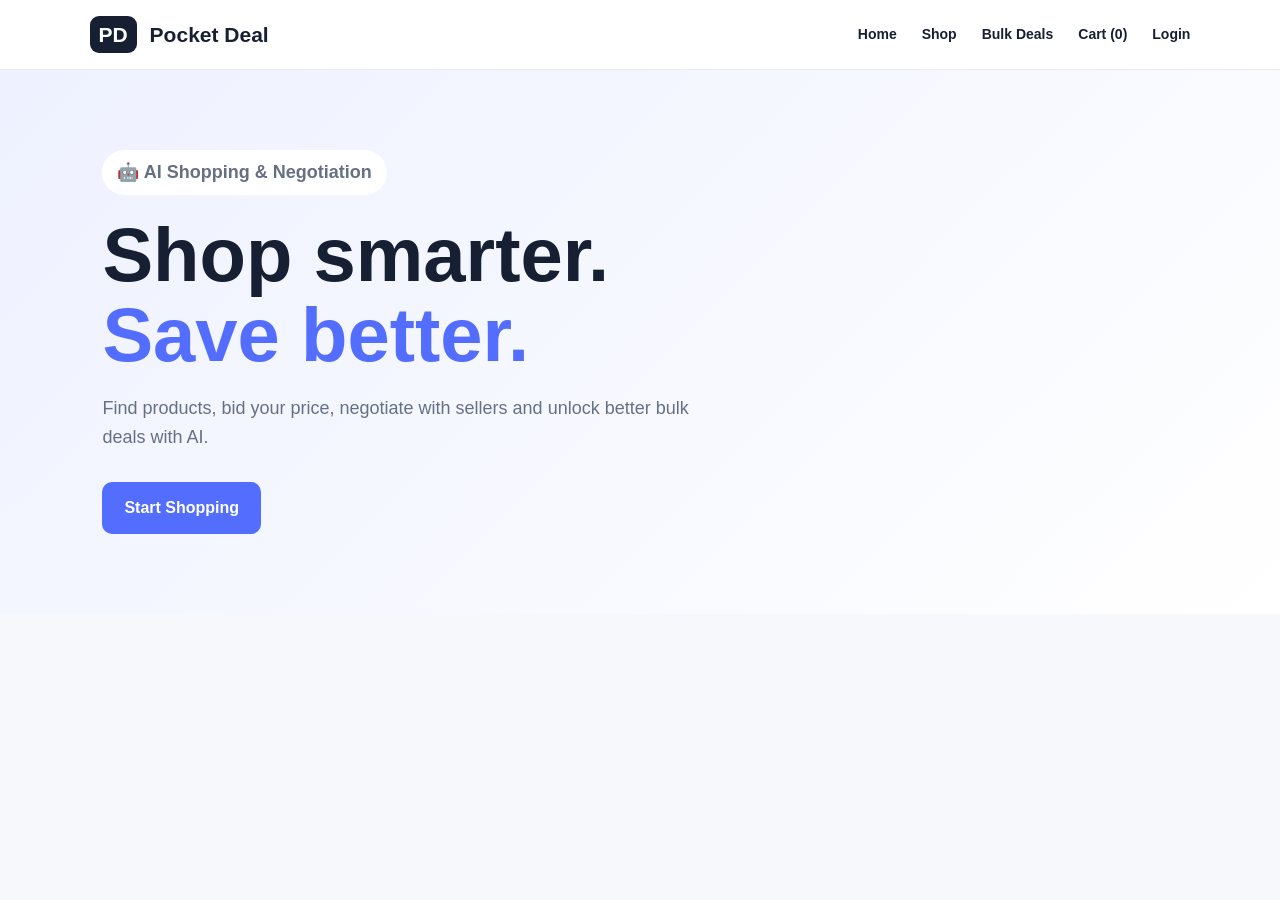
<file: index.html>
<!DOCTYPE html>
<html lang="en">
<head>
    <meta charset="UTF-8">
    <meta name="viewport" content="width=device-width, initial-scale=1.0">
    <title>Pocket Deal - Shop Smarter</title>
    <link rel="stylesheet" href="style.css">
</head>
<body>

<header class="navbar">
    <a href="index.html" class="logo">
        <span>PD</span> Pocket Deal
    </a>

    <nav>
        <a href="index.html">Home</a>
        <a href="products.html">Shop</a>
        <a href="bulk.html">Bulk Deals</a>
        <a href="cart.html">Cart (<span id="cartCount">0</span>)</a>
        <a href="login.html">Login</a>
    </nav>
</header>

<section class="hero">
    <div>
        <p class="badge">🤖 AI Shopping & Negotiation</p>
        <h1>Shop smarter.<br><span>Save better.</span></h1>
        <p>
            Find products, bid your price, negotiate with sellers
            and unlock better bulk deals with AI.
        </p>

        <div class="hero-buttons">
            <a href="products.html" class="btn-primary">Start Shopping</a>
</file>
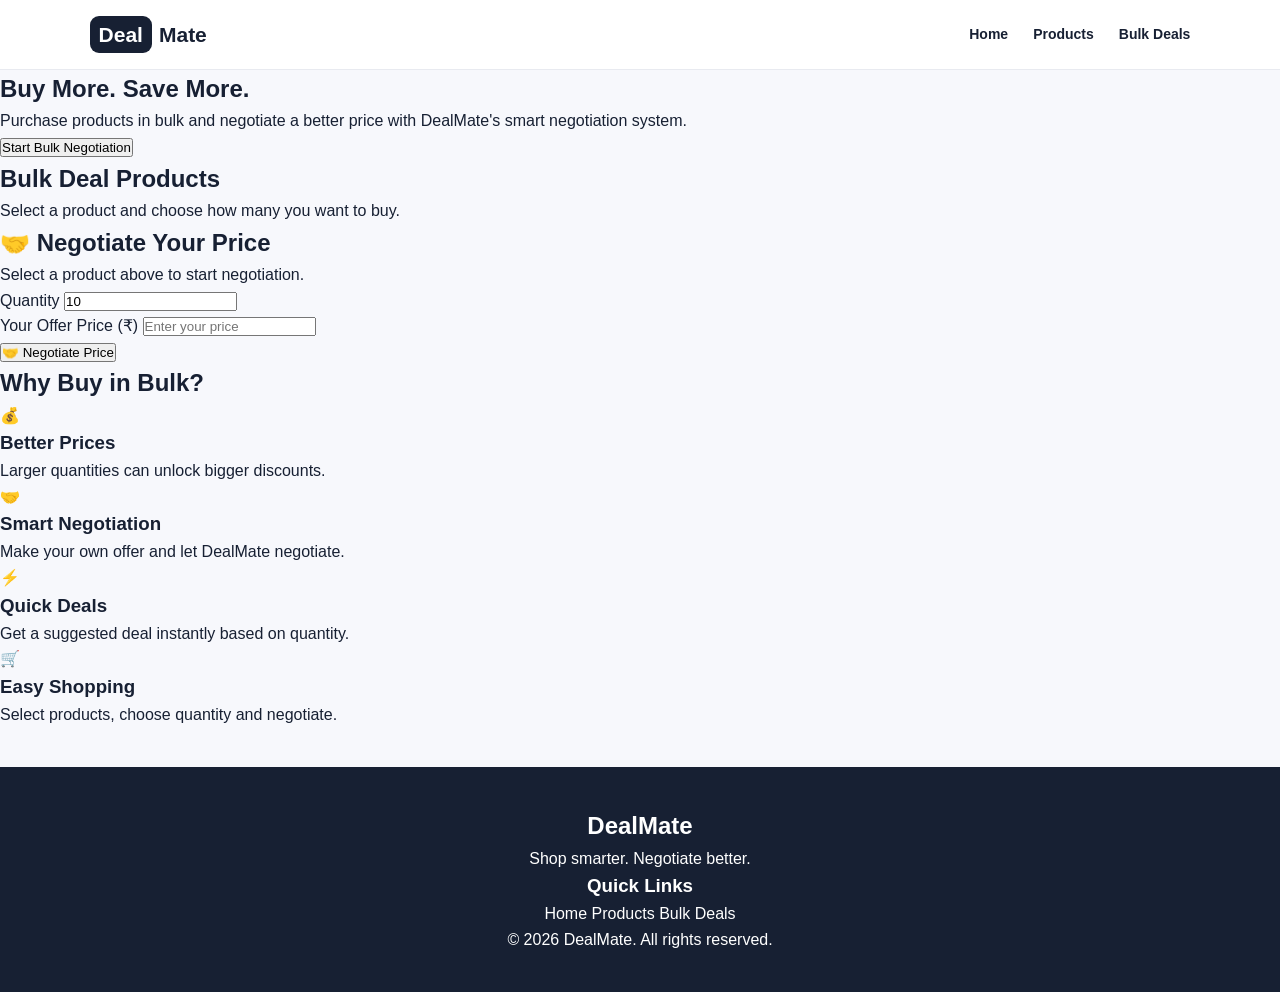
<file: bulk.html>
<!DOCTYPE html>
<html lang="en">
<head>
    <meta charset="UTF-8">
    <meta name="viewport" content="width=device-width, initial-scale=1.0">

    <title>DealMate - Bulk Deals</title>

    <link rel="stylesheet" href="style.css">
</head>

<body>

    <!-- HEADER -->
    <header class="navbar">
        <div class="logo">
            <span>Deal</span>Mate
        </div>

        <nav>
            <a href="index.html">Home</a>
            <a href="product.html">Products</a>
            <a href="bulk.html" class="active">Bulk Deals</a>
        </nav>
    </header>


    <!-- HERO SECTION -->
    <section class="bulk-hero">
        <div class="hero-content">
            <h1>Buy More. Save More.</h1>

            <p>
                Purchase products in bulk and negotiate a better price
                with DealMate's smart negotiation system.
            </p>

            <button onclick="scrollToBulk()">
                Start Bulk Negotiation
            </button>
        </div>
    </section>


    <!-- BULK PRODUCTS -->
    <main class="bulk-container" id="bulkSection">

        <div class="section-heading">
            <h2>Bulk Deal Products</h2>
            <p>Select a product and choose how many you want to buy.</p>
        </div>


        <!-- PRODUCT GRID -->
        <div id="bulkProductGrid" class="bulk-product-grid">

            <!-- Products are loaded using script.js -->

        </div>


        <!-- NEGOTIATION BOX -->
        <section class="negotiation-section" id="negotiationSection">

            <div class="negotiation-card">

                <h2>🤝 Negotiate Your Price</h2>

                <p id="selectedProductText">
                    Select a product above to start negotiation.
                </p>


                <div class="negotiation-details">

                    <div class="input-group">
                        <label for="bulkQuantity">
                            Quantity
                        </label>

                        <input
                            type="number"
                            id="bulkQuantity"
                            min="1"
                            value="10"
                            placeholder="Enter quantity"
                        >
                    </div>


                    <div class="input-group">
                        <label for="offerPrice">
                            Your Offer Price (₹)
                        </label>

                        <input
                            type="number"
                            id="offerPrice"
                            min="1"
                            placeholder="Enter your price"
                        >
                    </div>

                </div>


                <button
                    class="negotiate-btn"
                    onclick="startBulkNegotiation()"
                >
                    🤝 Negotiate Price
                </button>


                <!-- NEGOTIATION RESULT -->
                <div
                    id="negotiationResult"
                    class="negotiation-result"
                ></div>

            </div>

        </section>

    </main>


    <!-- BULK BENEFITS -->
    <section class="bulk-benefits">

        <div class="section-heading">
            <h2>Why Buy in Bulk?</h2>
        </div>

        <div class="benefits-grid">

            <div class="benefit-card">
                <div class="benefit-icon">💰</div>
                <h3>Better Prices</h3>
                <p>
                    Larger quantities can unlock bigger discounts.
                </p>
            </div>


            <div class="benefit-card">
                <div class="benefit-icon">🤝</div>
                <h3>Smart Negotiation</h3>
                <p>
                    Make your own offer and let DealMate negotiate.
                </p>
            </div>


            <div class="benefit-card">
                <div class="benefit-icon">⚡</div>
                <h3>Quick Deals</h3>
                <p>
                    Get a suggested deal instantly based on quantity.
                </p>
            </div>


            <div class="benefit-card">
                <div class="benefit-icon">🛒</div>
                <h3>Easy Shopping</h3>
                <p>
                    Select products, choose quantity and negotiate.
                </p>
            </div>

        </div>

    </section>


    <!-- FOOTER -->
    <footer>

        <div class="footer-content">

            <div>
                <h2>DealMate</h2>

                <p>
                    Shop smarter. Negotiate better.
                </p>
            </div>


            <div>
                <h3>Quick Links</h3>

                <a href="index.html">Home</a>
                <a href="product.html">Products</a>
                <a href="bulk.html">Bulk Deals</a>
            </div>

        </div>


        <div class="footer-bottom">
            <p>
                © 2026 DealMate. All rights reserved.
            </p>
        </div>

    </footer>


    <!-- JAVASCRIPT -->
    <script src="script.js"></script>


    <script>

        /*
         * Scroll to bulk products
         */
        function scrollToBulk() {

            const section =
                document.getElementById("bulkSection");

            if (section) {
                section.scrollIntoView({
                    behavior: "smooth"
                });
            }
        }


        /*
         * Start bulk negotiation
         */
        function startBulkNegotiation() {

            const quantity =
                Number(
                    document.getElementById("bulkQuantity").value
                );

            const offerPrice =
                Number(
                    document.getElementById("offerPrice").value
                );

            const result =
                document.getElementById("negotiationResult");


            if (quantity <= 0 || isNaN(quantity)) {

                result.innerHTML =
                    "⚠️ Please enter a valid quantity.";

                result.style.display = "block";

                return;
            }


            if (offerPrice <= 0 || isNaN(offerPrice)) {

                result.innerHTML =
                    "⚠️ Please enter a valid offer price.";

                result.style.display = "block";

                return;
            }


            /*
             * Simple DealMate negotiation logic
             */

            let discount = 0;


            if (quantity >= 50) {

                discount = 20;

            } else if (quantity >= 25) {

                discount = 15;

            } else if (quantity >= 10) {

                discount = 10;

            } else if (quantity >= 5) {

                discount = 5;

            }


            result.innerHTML = `
                <div class="deal-result">

                    <h3>🤖 DealMate AI Response</h3>

                    <p>
                        Your offer of
                        <strong>₹${offerPrice.toLocaleString("en-IN")}</strong>
                        for
                        <strong>${quantity}</strong>
                        units has been received.
                    </p>

                    <p>
                        Suggested bulk discount:
                        <strong>${discount}%</strong>
                    </p>

                    ${
                        discount > 0
                        ? `
                            <p class="success-message">
                                🎉 Great! DealMate found a better
                                bulk deal for you.
                            </p>
                        `
                        : `
                            <p>
                                💡 Increase the quantity to unlock
                                a better bulk discount.
                            </p>
                        `
                    }

                    <button
                        onclick="acceptBulkDeal()"
                        class="accept-deal-btn"
                    >
                        Accept Deal
                    </button>

                </div>
            `;

            result.style.display = "block";
        }


        /*
         * Accept deal
         */
        function acceptBulkDeal() {

            alert(
                "🎉 Bulk deal accepted successfully!"
            );

        }


        /*
         * Load products from script.js
         */
        document.addEventListener(
            "DOMContentLoaded",
            function () {

                /*
                 * This function checks whether
                 * script.js already provides products.
                 */

                if (
                    typeof products !== "undefined" &&
                    Array.isArray(products)
                ) {

                    const grid =
                        document.getElementById(
                            "bulkProductGrid"
                        );

                    if (!grid) return;


                    grid.innerHTML = "";


                    products.forEach(function (product) {

                        const card =
                            document.createElement("div");

                        card.className =
                            "bulk-product-card";


                        card.innerHTML = `

                            <div class="bulk-product-icon">
                                ${
                                    product.icon ||
                                    "🛍️"
                                }
                            </div>

                            <h3>
                                ${product.name}
                            </h3>

                            <p class="bulk-price">
                                ₹${Number(
                                    product.price || 0
                                ).toLocaleString("en-IN")}
                            </p>

                            <p>
                                ${product.description || ""}
                            </p>

                            <button
                                onclick="selectBulkProduct(
                                    '${String(product.id)}'
                                )"
                            >
                                Select Product
                            </button>

                        `;


                        grid.appendChild(card);

                    });

                }

            }
        );


        /*
         * Select product
         */
        function selectBulkProduct(productId) {

            if (
                typeof products === "undefined" ||
                !Array.isArray(products)
            ) {
                return;
            }


            const product =
                products.find(
                    p => String(p.id) === String(productId)
                );


            if (!product) {

                return;
            }


            const selectedText =
                document.getElementById(
                    "selectedProductText"
                );


            selectedText.innerHTML = `
                Selected:
                <strong>${product.name}</strong>
                —
                ₹${Number(
                    product.price || 0
                ).toLocaleString("en-IN")}
            `;


            /*
             * Automatically suggest an offer
             */

            const quantity =
                Number(
                    document.getElementById(
                        "bulkQuantity"
                    ).value
                ) || 10;


            const suggestedPrice =
                Math.round(
                    Number(product.price || 0) *
                    quantity *
                    0.90
                );


            document.getElementById(
                "offerPrice"
            ).value = suggestedPrice;


            document.getElementById(
                "negotiationSection"
            ).scrollIntoView({
                behavior: "smooth"
            });

        }

    </script>

</body>
</html>
</file>
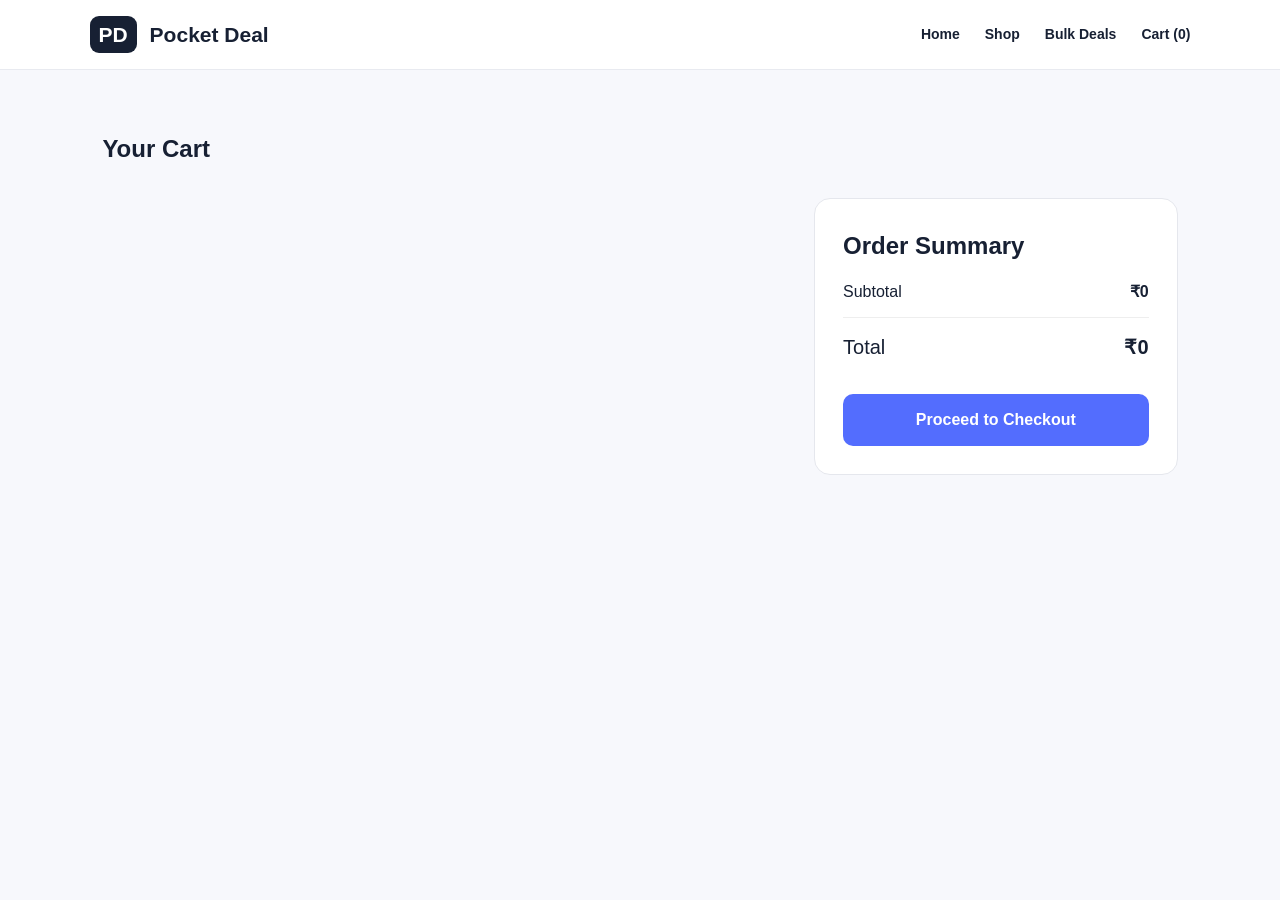
<file: cart.html>
<!DOCTYPE html>
<html lang="en">
<head>
    <meta charset="UTF-8">
    <meta name="viewport" content="width=device-width, initial-scale=1.0">
    <title>Cart - Pocket Deal</title>
    <link rel="stylesheet" href="style.css">
</head>
<body>

<header class="navbar">
    <a href="index.html" class="logo"><span>PD</span> Pocket Deal</a>

    <nav>
        <a href="index.html">Home</a>
        <a href="products.html">Shop</a>
        <a href="bulk.html">Bulk Deals</a>
        <a href="cart.html">Cart (<span id="cartCount">0</span>)</a>
    </nav>
</header>

<section class="section">
    <h1>Your Cart</h1>

    <div class="cart-layout">
        <div id="cartItems"></div>

        <div class="cart-summary">
            <h2>Order Summary</h2>

            <div class="summary-row">
                <span>Subtotal</span>
                <strong id="subtotal">₹0</strong>
            </div>

            <div class="summary-row total">
                <span>Total</span>
                <strong id="cartTotal">₹0</strong>
            </div>

            <a
                href="checkout.html"
                class="btn-primary full"
                onclick="return checkCartBeforeCheckout()"
            >
                Proceed to Checkout
            </a>
        </div>
    </div>
</section>

<script src="script.js"></script>
</body>
</html>
</file>
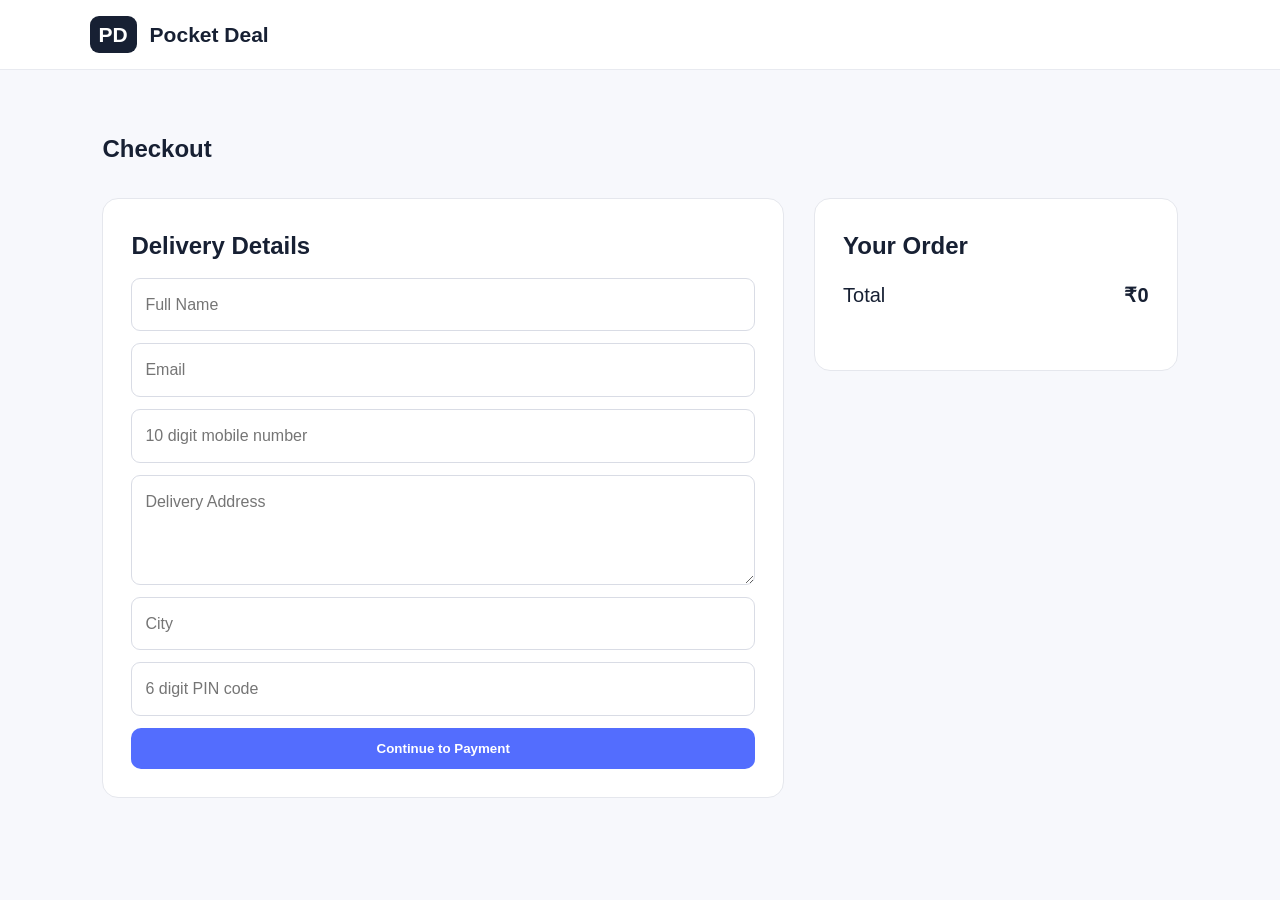
<file: checkout.html>
<!DOCTYPE html>
<html lang="en">
<head>
    <meta charset="UTF-8">
    <meta name="viewport" content="width=device-width, initial-scale=1.0">
    <title>Checkout - Pocket Deal</title>
    <link rel="stylesheet" href="style.css">
</head>
<body>

<header class="navbar">
    <a href="index.html" class="logo"><span>PD</span> Pocket Deal</a>
</header>

<section class="section">
    <h1>Checkout</h1>

    <div class="checkout-layout">

        <form onsubmit="goToPayment(event)" class="form-card">

            <h2>Delivery Details</h2>

            <input id="name" type="text" placeholder="Full Name" required>

            <input id="email" type="email" placeholder="Email" required>

            <input
                id="phone"
                type="tel"
                placeholder="10 digit mobile number"
                required
            >

            <textarea
                id="address"
                placeholder="Delivery Address"
                required
            ></textarea>

            <input id="city" type="text" placeholder="City" required>

            <input
                id="pincode"
                type="text"
                placeholder="6 digit PIN code"
                required
            >

            <button class="btn-primary full" type="submit">
                Continue to Payment
            </button>

        </form>

        <div class="cart-summary">
            <h2>Your Order</h2>
            <div id="checkoutItems"></div>

            <div class="summary-row total">
                <span>Total</span>
                <strong id="checkoutTotal">₹0</strong>
            </div>
        </div>

    </div>
</section>

<script src="script.js"></script>
</body>
</html>
</file>
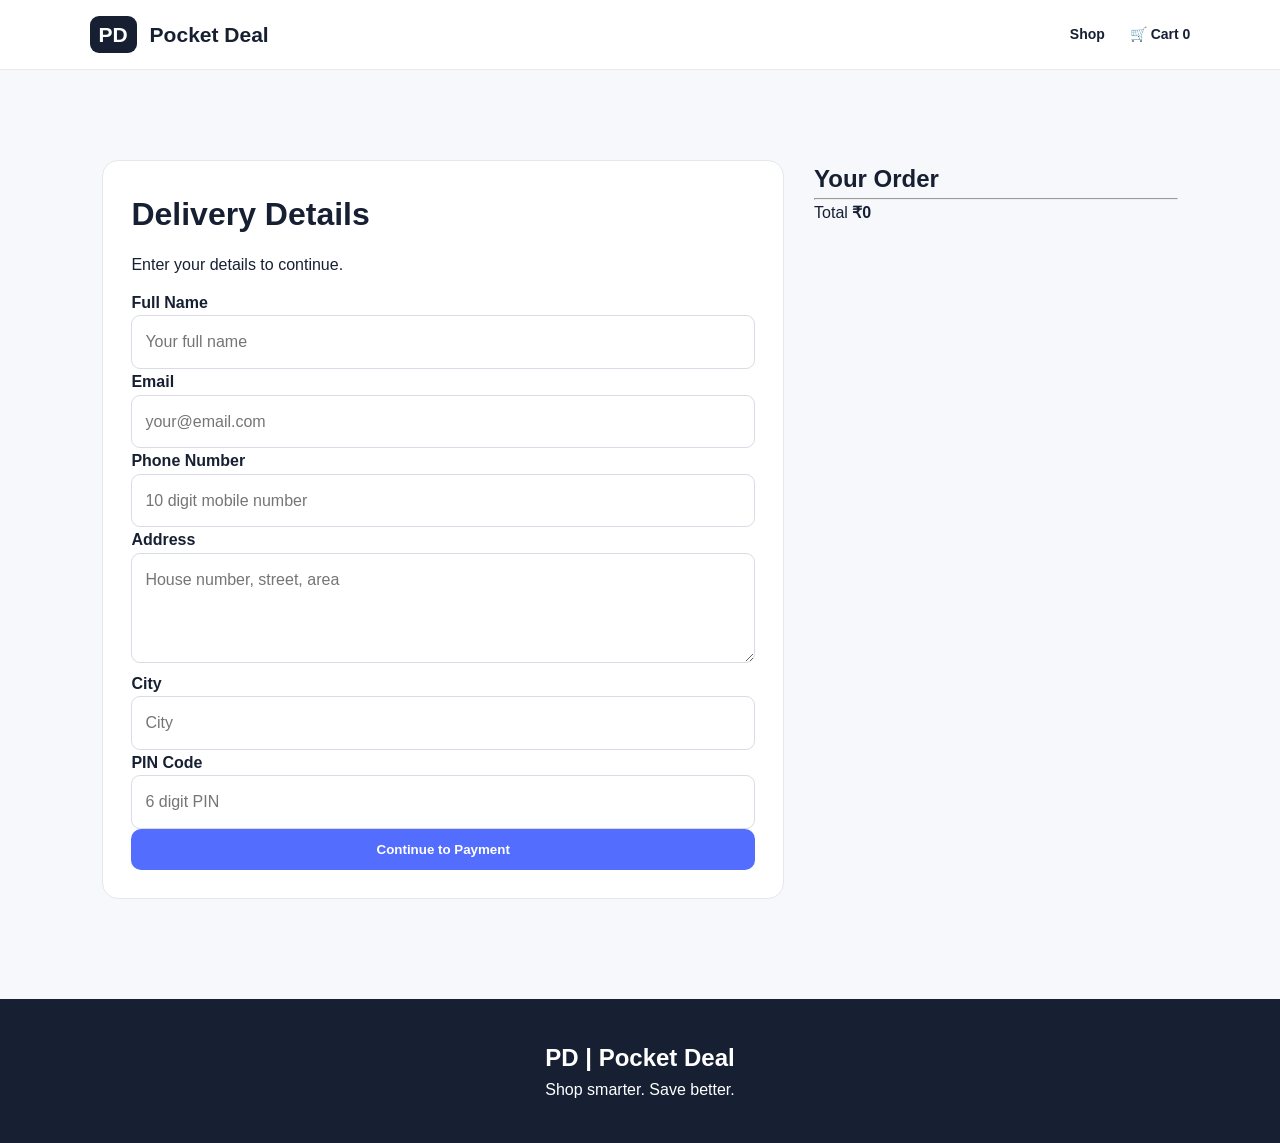
<file: chekout.html>
<!DOCTYPE html>
<html lang="en">
<head>
    <meta charset="UTF-8">
    <meta name="viewport" content="width=device-width, initial-scale=1.0">
    <title>Checkout | Pocket Deal</title>
    <link rel="stylesheet" href="style.css">
</head>

<body>

<header class="navbar">

    <a href="index.html" class="logo">
        <span>PD</span> Pocket Deal
    </a>

    <nav>
        <a href="products.html">Shop</a>
        <a href="cart.html">🛒 Cart <b id="cartCount">0</b></a>
    </nav>

</header>

<main class="section">

    <div class="checkout-layout">

        <div class="form-card">

            <h1>Delivery Details</h1>
            <p class="muted">
                Enter your details to continue.
            </p>

            <form onsubmit="goToPayment(event)">

                <label>Full Name</label>
                <input
                    type="text"
                    id="name"
                    placeholder="Your full name"
                    required
                >

                <label>Email</label>
                <input
                    type="email"
                    id="email"
                    placeholder="your@email.com"
                    required
                >

                <label>Phone Number</label>
                <input
                    type="tel"
                    id="phone"
                    placeholder="10 digit mobile number"
                    pattern="[0-9]{10}"
                    required
                >

                <label>Address</label>
                <textarea
                    id="address"
                    placeholder="House number, street, area"
                    required
                ></textarea>

                <div class="two-columns">

                    <div>
                        <label>City</label>
                        <input
                            type="text"
                            id="city"
                            placeholder="City"
                            required
                        >
                    </div>

                    <div>
                        <label>PIN Code</label>
                        <input
                            type="text"
                            id="pincode"
                            placeholder="6 digit PIN"
                            pattern="[0-9]{6}"
                            required
                        >
                    </div>

                </div>

                <button class="btn-primary full" type="submit">
                    Continue to Payment
                </button>

            </form>

        </div>

        <aside class="summary-card">

            <h2>Your Order</h2>

            <div id="checkoutItems"></div>

            <hr>

            <div class="summary-total">
                <span>Total</span>
                <strong id="checkoutTotal">₹0</strong>
            </div>

        </aside>

    </div>

</main>

<footer>
    <h2>PD | Pocket Deal</h2>
    <p>Shop smarter. Save better.</p>
</footer>

<script src="script.js"></script>
</body>
</html>
</file>
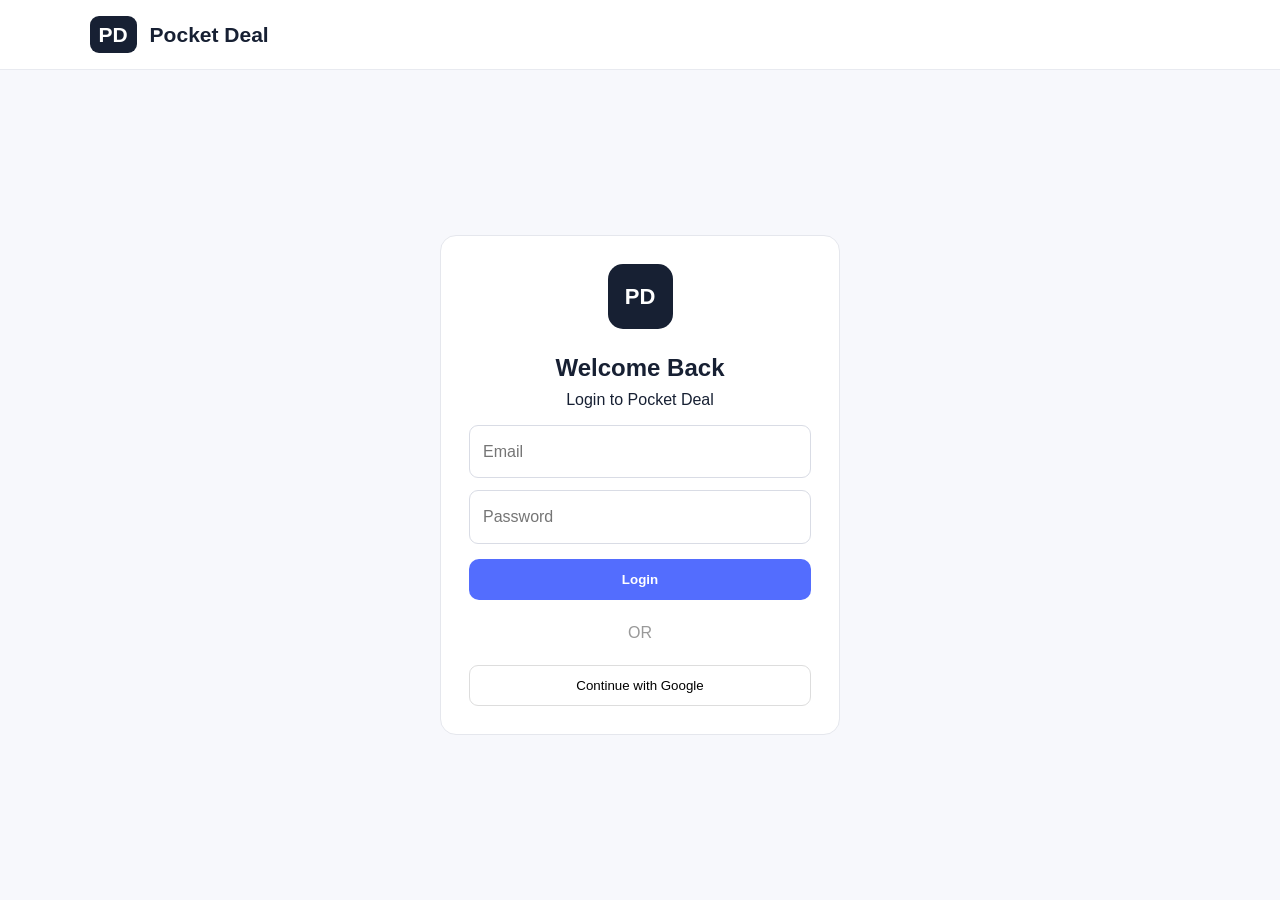
<file: login.html>
<!DOCTYPE html>
<html lang="en">
<head>
    <meta charset="UTF-8">
    <meta name="viewport" content="width=device-width, initial-scale=1.0">
    <title>Login - Pocket Deal</title>
    <link rel="stylesheet" href="style.css">
</head>
<body>

<header class="navbar">
    <a href="index.html" class="logo"><span>PD</span> Pocket Deal</a>
</header>

<section class="auth-page">

    <form class="auth-card" onsubmit="loginUser(event)">

        <div class="logo-large">PD</div>

        <h1>Welcome Back</h1>
        <p>Login to Pocket Deal</p>

        <input
            id="loginEmail"
            type="email"
            placeholder="Email"
            required
        >

        <input
            id="loginPassword"
            type="password"
            placeholder="Password"
            required
        >

        <button class="btn-primary full">
            Login
        </button>

        <div class="divider">OR</div>

        <button
            type="button"
            class="google-btn"
            onclick="googleLogin()"
        >
            Continue with Google
        </button>

    </form>

</section>

<script src="script.js"></script>
</body>
</html>
</file>
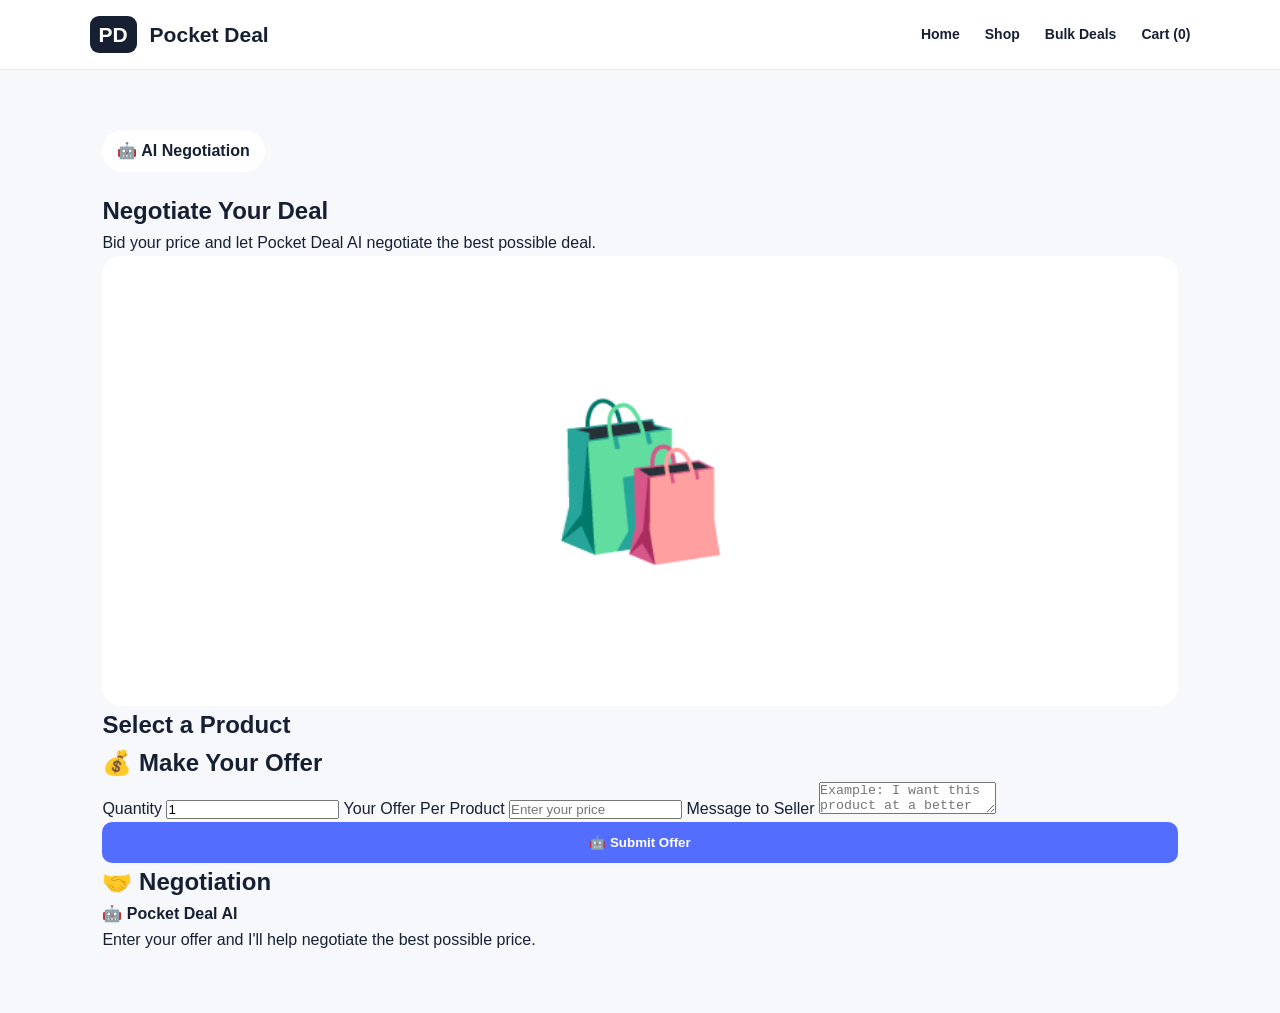
<file: negotiate.html>
<!DOCTYPE html>
<html lang="en">
<head>
    <meta charset="UTF-8">
    <meta name="viewport" content="width=device-width, initial-scale=1.0">
    <title>Negotiate Deal - Pocket Deal</title>
    <link rel="stylesheet" href="style.css">
</head>

<body>

<header class="navbar">
    <a href="index.html" class="logo">
        <span>PD</span> Pocket Deal
    </a>

    <nav>
        <a href="index.html">Home</a>
        <a href="products.html">Shop</a>
        <a href="bulk.html">Bulk Deals</a>
        <a href="cart.html">
            Cart (<span id="cartCount">0</span>)
        </a>
    </nav>
</header>

<section class="section">

    <div class="negotiation-container">

        <div class="negotiation-header">
            <span class="badge">🤖 AI Negotiation</span>
            <h1>Negotiate Your Deal</h1>
            <p>
                Bid your price and let Pocket Deal AI negotiate
                the best possible deal.
            </p>
        </div>

        <div class="negotiation-grid">

            <!-- PRODUCT -->
            <div class="negotiation-product">

                <div id="negotiationProductImage"
                     class="large-image">
                    🛍️
                </div>

                <div id="negotiationProductInfo">
                    <h2>Select a Product</h2>
                </div>

            </div>

            <!-- NEGOTIATION -->
            <div class="negotiation-card">

                <h2>💰 Make Your Offer</h2>

                <label>Quantity</label>

                <input
                    type="number"
                    id="negotiationQuantity"
                    min="1"
                    value="1"
                    oninput="updateNegotiationInfo()"
                >

                <label>Your Offer Per Product</label>

                <input
                    type="number"
                    id="offerPrice"
                    placeholder="Enter your price"
                >

                <label>Message to Seller</label>

                <textarea
                    id="offerMessage"
                    placeholder="Example: I want this product at a better price."
                ></textarea>

                <button
                    class="btn-primary full"
                    onclick="startNegotiation()"
                >
                    🤖 Submit Offer
                </button>

                <div
                    id="negotiationResult"
                    class="negotiation-result"
                ></div>

            </div>

        </div>

        <!-- CHAT -->
        <div class="negotiation-chat">

            <h2>🤝 Negotiation</h2>

            <div id="negotiationMessages"
                 class="negotiation-messages">

                <div class="chat-message ai">
                    <strong>🤖 Pocket Deal AI</strong>
                    <p>
                        Enter your offer and I'll help negotiate
                        the best possible price.
                    </p>
                </div>

            </div>

            <div
                id="counterSection"
                class="counter-section"
                style="display:none;"
            >

                <h3>Seller Counter-Offer</h3>

                <div id="sellerOffer"
                     class="seller-offer">
                </div>

                <div class="counter-actions">

                    <button
                        class="btn-primary"
                        onclick="acceptSellerOffer()"
                    >
                        ✅ Accept
                    </button>

                    <button
                        class="btn-secondary"
                        onclick="showCounterInput()"
                    >
                        🔄 Counter
                    </button>

                    <button
                        class="reject-btn"
                        onclick="rejectSellerOffer()"
                    >
                        ❌ Reject
                    </button>

                </div>

                <div
                    id="customerCounter"
                    style="display:none;"
                >

                    <input
                        type="number"
                        id="counterPrice"
                        placeholder="Your counter price"
                    >

                    <button
                        class="btn-primary full"
                        onclick="sendCustomerCounter()"
                    >
                        Send Counter Offer
                    </button>

                </div>

            </div>

        </div>

    </div>

</section>

<script src="script.js"></script>

</body>
</html>
</file>
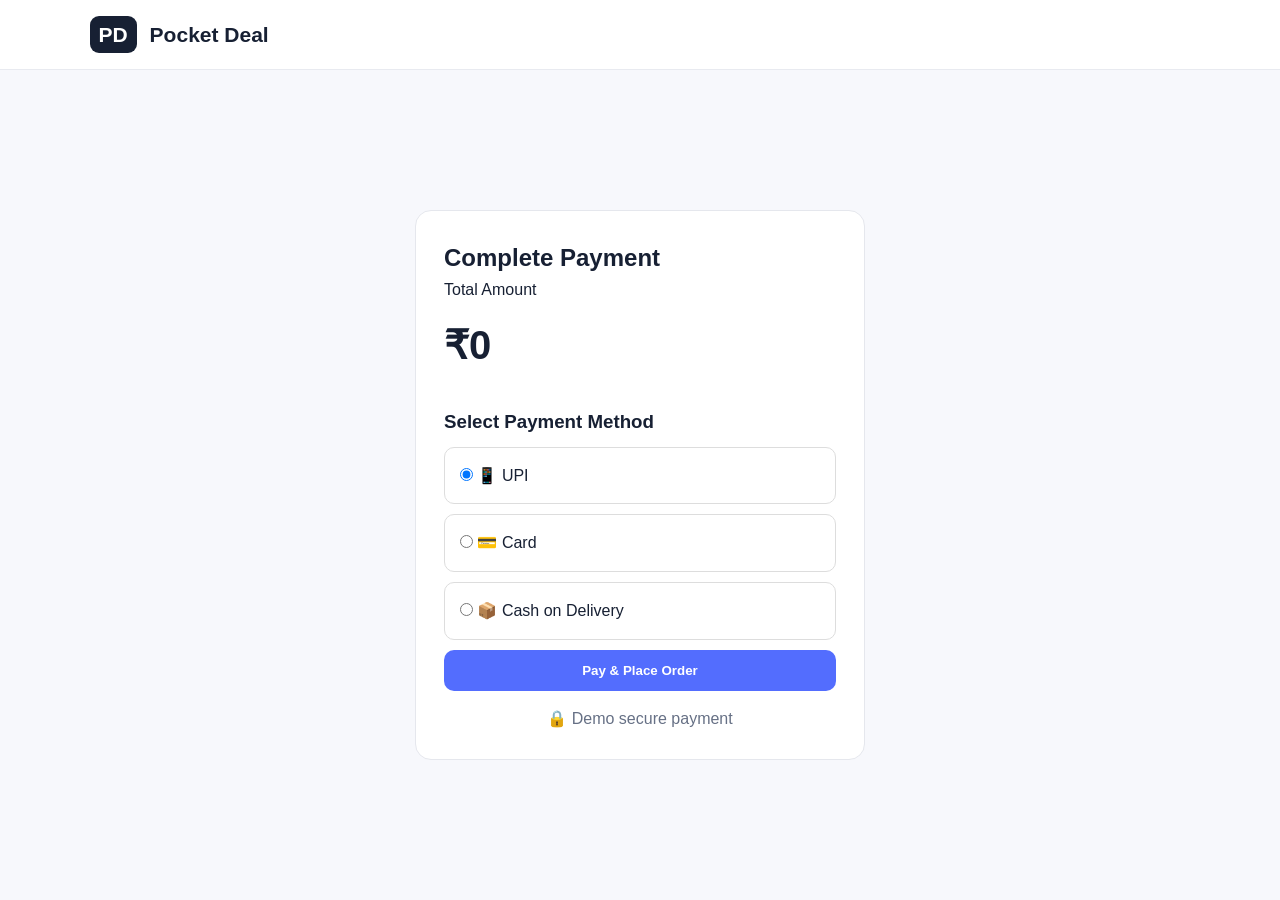
<file: payment.html>
<!DOCTYPE html>
<html lang="en">
<head>
    <meta charset="UTF-8">
    <meta name="viewport" content="width=device-width, initial-scale=1.0">
    <title>Payment - Pocket Deal</title>
    <link rel="stylesheet" href="style.css">
</head>
<body>

<header class="navbar">
    <a href="index.html" class="logo"><span>PD</span> Pocket Deal</a>
</header>

<section class="section payment-page">

    <div class="payment-card">

        <h1>Complete Payment</h1>

        <p>Total Amount</p>
        <div id="paymentTotal" class="payment-total">₹0</div>

        <h3>Select Payment Method</h3>

        <label class="payment-option">
            <input type="radio" name="payment" value="UPI" checked>
            📱 UPI
        </label>

        <label class="payment-option">
            <input type="radio" name="payment" value="Card">
            💳 Card
        </label>

        <label class="payment-option">
            <input type="radio" name="payment" value="COD">
            📦 Cash on Delivery
        </label>

        <button
            class="btn-primary full"
            onclick="placeOrder()"
        >
            Pay & Place Order
        </button>

        <p class="secure">🔒 Demo secure payment</p>

    </div>

</section>

<script src="script.js"></script>
</body>
</html>
</file>
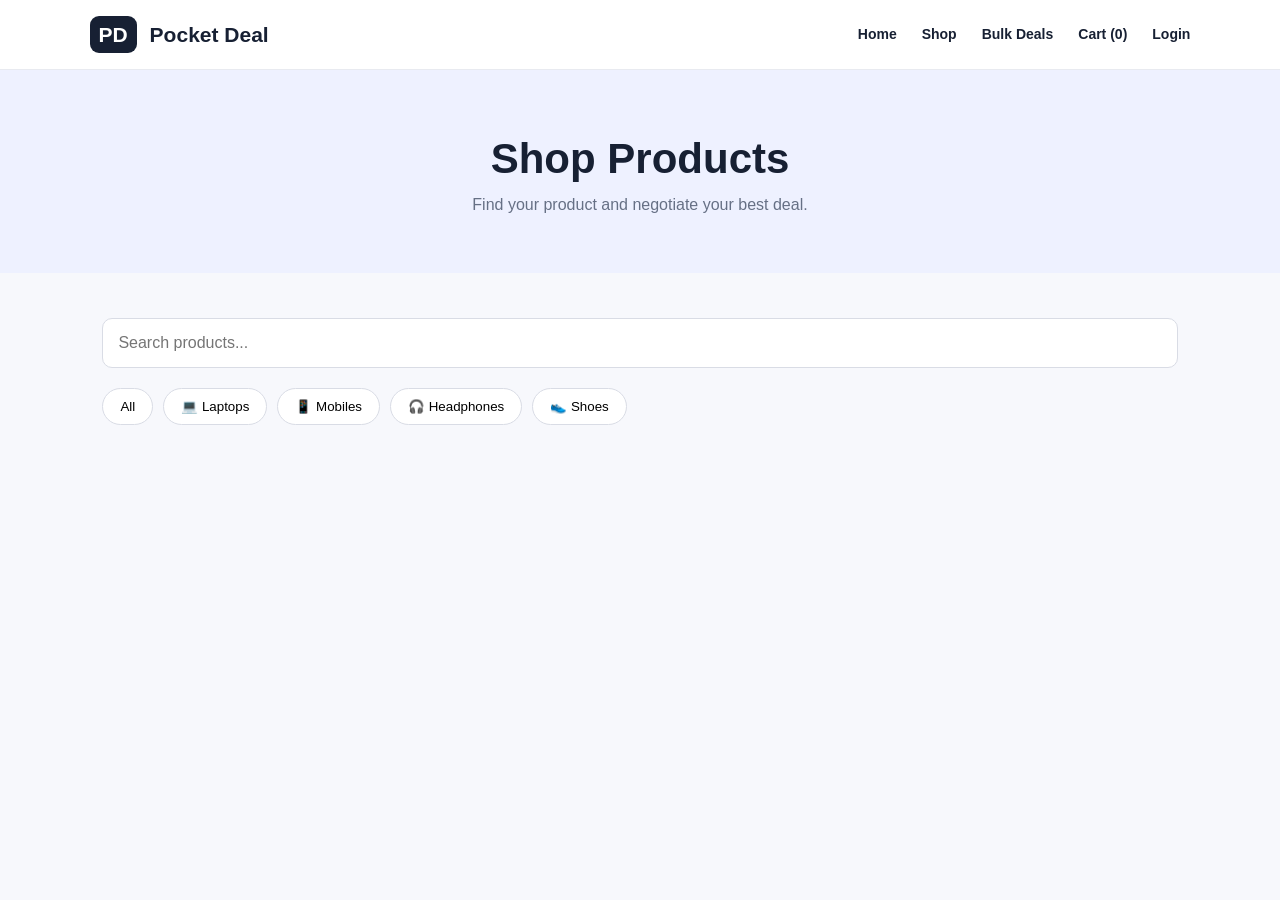
<file: products.html>
<!DOCTYPE html>
<html lang="en">
<head>
    <meta charset="UTF-8">
    <meta name="viewport" content="width=device-width, initial-scale=1.0">
    <title>Shop - Pocket Deal</title>
    <link rel="stylesheet" href="style.css">
</head>
<body>

<header class="navbar">
    <a href="index.html" class="logo"><span>PD</span> Pocket Deal</a>

    <nav>
        <a href="index.html">Home</a>
        <a href="products.html">Shop</a>
        <a href="bulk.html">Bulk Deals</a>
        <a href="cart.html">Cart (<span id="cartCount">0</span>)</a>
        <a href="login.html">Login</a>
    </nav>
</header>

<section class="page-header">
    <h1>Shop Products</h1>
    <p>Find your product and negotiate your best deal.</p>
</section>

<section class="shop-section">

    <div class="search-box">
        <input
            type="text"
            id="searchInput"
            placeholder="Search products..."
            oninput="displayProducts()"
        >
    </div>

    <div class="category-row">
        <button onclick="filterCategory('All')">All</button>
        <button onclick="filterCategory('Laptop')">💻 Laptops</button>
        <button onclick="filterCategory('Mobile')">📱 Mobiles</button>
        <button onclick="filterCategory('Headphones')">🎧 Headphones</button>
        <button onclick="filterCategory('Shoes')">👟 Shoes</button>
    </div>

    <div id="productList" class="product-grid"></div>

</section>

<script src="script.js"></script>
</body>
</html>
</file>
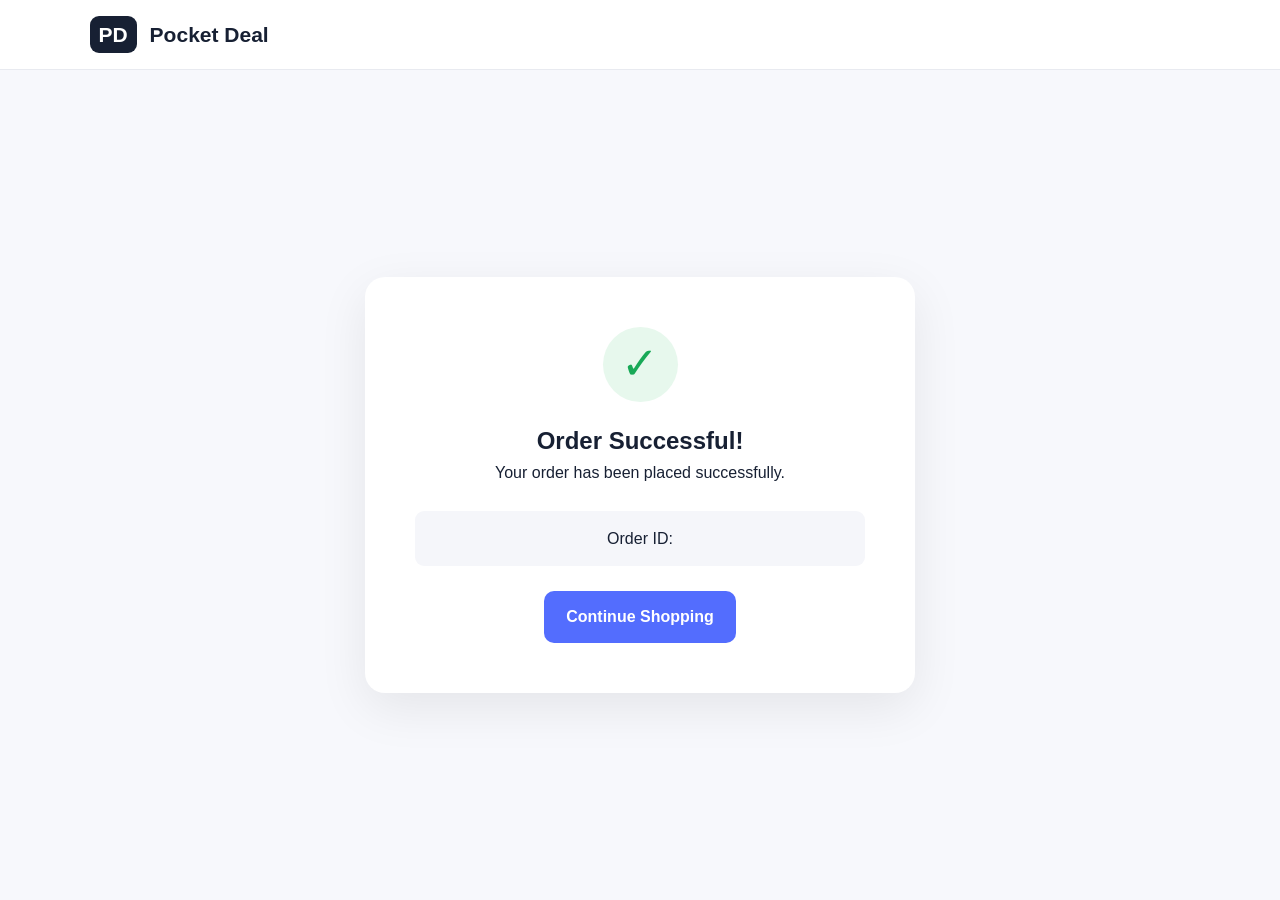
<file: success.html>
<!DOCTYPE html>
<html lang="en">
<head>
    <meta charset="UTF-8">
    <meta name="viewport" content="width=device-width, initial-scale=1.0">
    <title>Success - Pocket Deal</title>
    <link rel="stylesheet" href="style.css">
</head>
<body>

<header class="navbar">
    <a href="index.html" class="logo"><span>PD</span> Pocket Deal</a>
</header>

<section class="success-page">

    <div class="success-card">

        <div class="success-icon">✓</div>

        <h1 id="successTitle">Order Successful!</h1>

        <p id="successText">
            Your order has been placed successfully.
        </p>

        <div class="order-number">
            Order ID:
            <strong id="orderId"></strong>
        </div>

        <a href="products.html" class="btn-primary">
            Continue Shopping
        </a>

    </div>

</section>

<script src="script.js"></script>
</body>
</html>
</file>
<file: style.css>
* {
    box-sizing: border-box;
    margin: 0;
    padding: 0;
}

body {
    font-family: Arial, sans-serif;
    background: #f7f8fc;
    color: #172033;
    line-height: 1.6;
}

a {
    text-decoration: none;
    color: inherit;
}

.navbar {
    min-height: 70px;
    padding: 0 7%;
    display: flex;
    justify-content: space-between;
    align-items: center;
    background: white;
    border-bottom: 1px solid #e8eaf0;
    position: sticky;
    top: 0;
    z-index: 10;
}

.logo {
    font-size: 21px;
    font-weight: 800;
}

.logo span {
    background: #172033;
    color: white;
    padding: 7px 9px;
    border-radius: 9px;
    margin-right: 7px;
}

.navbar nav {
    display: flex;
    gap: 25px;
    align-items: center;
}

.navbar nav a {
    font-weight: 600;
    font-size: 14px;
}

.navbar nav a:hover {
    color: #536dfe;
}

.hero {
    min-height: 530px;
    padding: 80px 8%;
    display: grid;
    grid-template-columns: 1.3fr .7fr;
    gap: 60px;
    align-items: center;
    background: linear-gradient(135deg, #eef1ff, #ffffff);
}

.badge {
    display: inline-block;
    background: white;
    padding: 8px 15px;
    border-radius: 30px;
    margin-bottom: 20px;
    font-weight: bold;
}

.hero h1 {
    font-size: clamp(45px, 7vw, 76px);
    line-height: 1.05;
    margin-bottom: 20px;
}

.hero h1 span {
    color: #536dfe;
}

.hero p {
    max-width: 620px;
    color: #667085;
    font-size: 18px;
}

.hero-buttons {
    display: flex;
    gap: 12px;
    margin-top: 30px;
    flex-wrap: wrap;
}

.btn-primary,
.btn-secondary {
    display: inline-block;
    border: none;
    padding: 13px 22px;
    border-radius: 10px;
    font-weight: 700;
    cursor: pointer;
    text-align: center;
}

.btn-primary {
    background: #536dfe;
    color: white;
}

.btn-primary:hover {
    background: #4055d6;
}

.btn-secondary {
    background: white;
    border: 1px solid #d9dce5;
}

.full {
    width: 100%;
}

.hero-card {
    background: white;
    padding: 40px;
    border-radius: 25px;
    box-shadow: 0 20px 60px rgba(30, 40, 80, .12);
    text-align: center;
}

.ai-icon {
    font-size: 65px;
    margin-bottom: 15px;
}

.deal-price {
    font-size: 42px;
    font-weight: 800;
    margin-top: 20px;
}

.features {
    display: grid;
    grid-template-columns: repeat(4, 1fr);
    gap: 18px;
    padding: 50px 8%;
    background: white;
}

.feature {
    padding: 25px;
    border: 1px solid #e7e9ef;
    border-radius: 16px;
    background: #fff;
}

.feature span {
    font-size: 30px;
}

.feature h3 {
    margin: 10px 0 5px;
}

.feature p {
    color: #667085;
}

.section {
    padding: 60px 8%;
    max-width: 1400px;
    margin: auto;
}

.section-title {
    display: flex;
    justify-content: space-between;
    align-items: center;
    margin-bottom: 25px;
}

.section-title a {
    color: #536dfe;
    font-weight: bold;
}

.product-grid {
    display: grid;
    grid-template-columns: repeat(4, 1fr);
    gap: 22px;
}

.product-card {
    background: white;
    padding: 18px;
    border-radius: 16px;
    border: 1px solid #e6e8ee;
    transition: .2s;
}

.product-card:hover {
    transform: translateY(-4px);
    box-shadow: 0 12px 30px rgba(0,0,0,.08);
}

.product-image {
    height: 190px;
    background: #f0f2f8;
    border-radius: 12px;
    display: flex;
    justify-content: center;
    align-items: center;
    font-size: 80px;
    margin-bottom: 15px;
}

.product-category {
    color: #536dfe;
    font-size: 13px;
    font-weight: bold;
    margin-bottom: 5px;
}

.product-card h3 {
    min-height: 50px;
}

.price {
    font-size: 21px;
    font-weight: 800;
    margin: 10px 0 15px;
}

.old-price {
    font-size: 13px;
    color: #9298a5;
    text-decoration: line-through;
    margin-left: 7px;
}

.product-card .btn-primary {
    width: 100%;
}

.page-header {
    padding: 55px 8%;
    background: #eef1ff;
    text-align: center;
}

.page-header h1 {
    font-size: 42px;
}

.page-header p {
    color: #667085;
}

.shop-section {
    padding: 45px 8%;
}

.search-box input {
    width: 100%;
    padding: 15px;
    border: 1px solid #d9dce5;
    border-radius: 10px;
    font-size: 16px;
}

.category-row {
    display: flex;
    gap: 10px;
    margin: 20px 0 30px;
    flex-wrap: wrap;
}

.category-row button {
    border: 1px solid #d9dce5;
    background: white;
    padding: 10px 17px;
    border-radius: 20px;
    cursor: pointer;
}

.product-details {
    display: grid;
    grid-template-columns: 1fr 1fr;
    gap: 60px;
    align-items: center;
}

.large-image {
    height: 450px;
    background: white;
    border-radius: 20px;
    display: flex;
    align-items: center;
    justify-content: center;
    font-size: 150px;
}

.description {
    margin: 20px 0;
    color: #667085;
}

.cart-layout,
.checkout-layout,
.bulk-layout {
    display: grid;
    grid-template-columns: 1.5fr .8fr;
    gap: 30px;
    margin-top: 30px;
}

.cart-item {
    background: white;
    padding: 18px;
    border: 1px solid #e5e7ed;
    border-radius: 14px;
    margin-bottom: 15px;
    display: grid;
    grid-template-columns: 80px 1fr auto;
    gap: 18px;
    align-items: center;
}

.cart-image {
    height: 70px;
    background: #f0f2f8;
    border-radius: 10px;
    display: flex;
    justify-content: center;
    align-items: center;
    font-size: 35px;
}

.qty-controls {
    display: flex;
    gap: 12px;
    align-items: center;
    margin-top: 8px;
}

.qty-controls button {
    width: 30px;
    height: 30px;
    border: 1px solid #ddd;
    background: white;
    border-radius: 6px;
    cursor: pointer;
}

.remove-btn {
    border: none;
    background: transparent;
    color: #e53935;
    cursor: pointer;
    margin-top: 5px;
}

.cart-summary,
.form-card,
.auth-card,
.payment-card,
.bulk-info {
    background: white;
    padding: 28px;
    border-radius: 16px;
    border: 1px solid #e5e7ed;
}

.cart-summary {
    height: fit-content;
}

.summary-row {
    display: flex;
    justify-content: space-between;
    padding: 13px 0;
    border-bottom: 1px solid #eee;
}

.summary-row.total {
    font-size: 20px;
    border: none;
    margin-bottom: 18px;
}

.form-card {
    display: flex;
    flex-direction: column;
    gap: 12px;
}

.form-card input,
.form-card textarea,
.form-card select,
.auth-card input {
    width: 100%;
    padding: 13px;
    border: 1px solid #d9dce5;
    border-radius: 9px;
    font: inherit;
}

.form-card textarea {
    min-height: 110px;
    resize: vertical;
}

.form-card label {
    font-weight: bold;
    margin-top: 5px;
}

.bulk-info .step {
    display: flex;
    gap: 15px;
    padding: 18px 0;
    border-bottom: 1px solid #eee;
}

.step b {
    min-width: 32px;
    height: 32px;
    border-radius: 50%;
    background: #eef1ff;
    color: #536dfe;
    display: flex;
    justify-content: center;
    align-items: center;
}

.discount-box {
    margin-top: 25px;
    padding: 20px;
    background: #eef1ff;
    border-radius: 12px;
}

.payment-page,
.auth-page,
.success-page {
    min-height: calc(100vh - 70px);
    display: flex;
    justify-content: center;
    align-items: center;
    padding: 40px 20px;
}

.payment-card {
    width: 450px;
}

.payment-total {
    font-size: 40px;
    font-weight: 800;
    margin: 10px 0 30px;
}

.payment-option {
    display: block;
    padding: 15px;
    border: 1px solid #ddd;
    border-radius: 10px;
    margin: 10px 0;
    cursor: pointer;
}

.secure {
    text-align: center;
    margin-top: 15px;
    color: #667085;
}

.auth-card {
    width: 400px;
    text-align: center;
}

.logo-large {
    margin: auto;
    width: 65px;
    height: 65px;
    background: #172033;
    color: white;
    border-radius: 15px;
    display: flex;
    justify-content: center;
    align-items: center;
    font-size: 22px;
    font-weight: bold;
    margin-bottom: 20px;
}

.auth-card input {
    margin-top: 12px;
}

.auth-card .btn-primary {
    margin-top: 15px;
}

.divider {
    margin: 20px 0;
    color: #999;
}

.google-btn {
    width: 100%;
    padding: 12px;
    border: 1px solid #ddd;
    background: white;
    border-radius: 9px;
    cursor: pointer;
}

.success-card {
    background: white;
    padding: 50px;
    text-align: center;
    border-radius: 20px;
    max-width: 550px;
    width: 100%;
    box-shadow: 0 15px 50px rgba(0,0,0,.08);
}

.success-icon {
    width: 75px;
    height: 75px;
    border-radius: 50%;
    background: #e7f8ed;
    color: #18a957;
    font-size: 45px;
    display: flex;
    justify-content: center;
    align-items: center;
    margin: auto auto 20px;
}

.order-number {
    background: #f5f6fa;
    padding: 15px;
    border-radius: 9px;
    margin: 25px 0;
}

.empty-cart {
    text-align: center;
    background: white;
    padding: 50px;
    border-radius: 15px;
}

.empty-icon {
    font-size: 50px;
}

footer {
    background: #172033;
    color: white;
    padding: 40px 8%;
    text-align: center;
    margin-top: 40px;
}

@media (max-width: 900px) {

    .navbar {
        padding: 15px 5%;
        flex-direction: column;
        gap: 15px;
    }

    .navbar nav {
        gap: 12px;
        flex-wrap: wrap;
        justify-content: center;
    }

    .hero {
        grid-template-columns: 1fr;
        padding: 55px 6%;
    }

    .features {
        grid-template-columns: 1fr 1fr;
        padding: 35px 6%;
    }

    .product-grid {
        grid-template-columns: 1fr 1fr;
    }

    .cart-layout,
    .checkout-layout,
    .bulk-layout,
    .product-details {
        grid-template-columns: 1fr;
    }
}

@media (max-width: 600px) {

    .hero h1 {
        font-size: 45px;
    }

    .features,
    .product-grid {
        grid-template-columns: 1fr;
    }

    .section,
    .shop-section {
        padding: 40px 5%;
    }

    .cart-item {
        grid-template-columns: 60px 1fr;
    }

    .cart-item > div:last-child {
        grid-column: 2;
    }

    .large-image {
        height: 300px;
        font-size: 100px;
    }

    .auth-card,
    .payment-card {
        width: 100%;
    }
}
</file>
